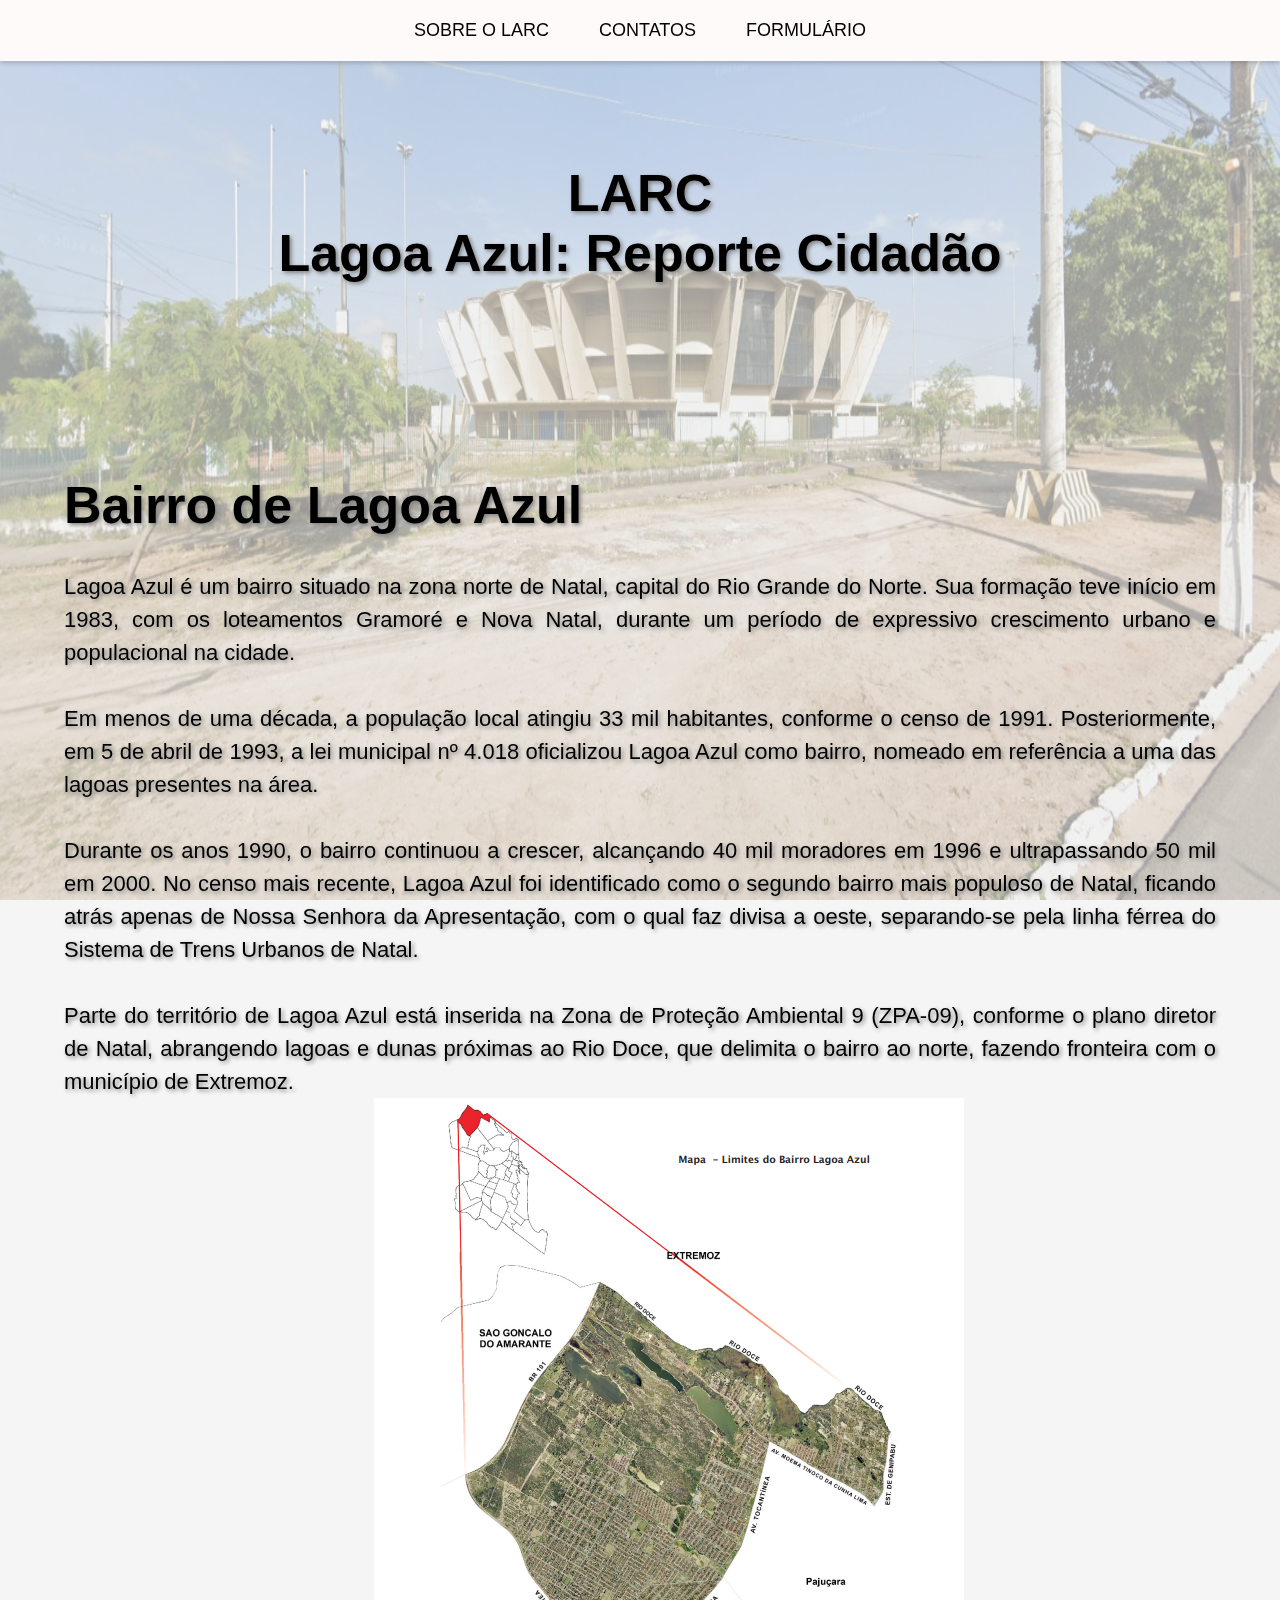
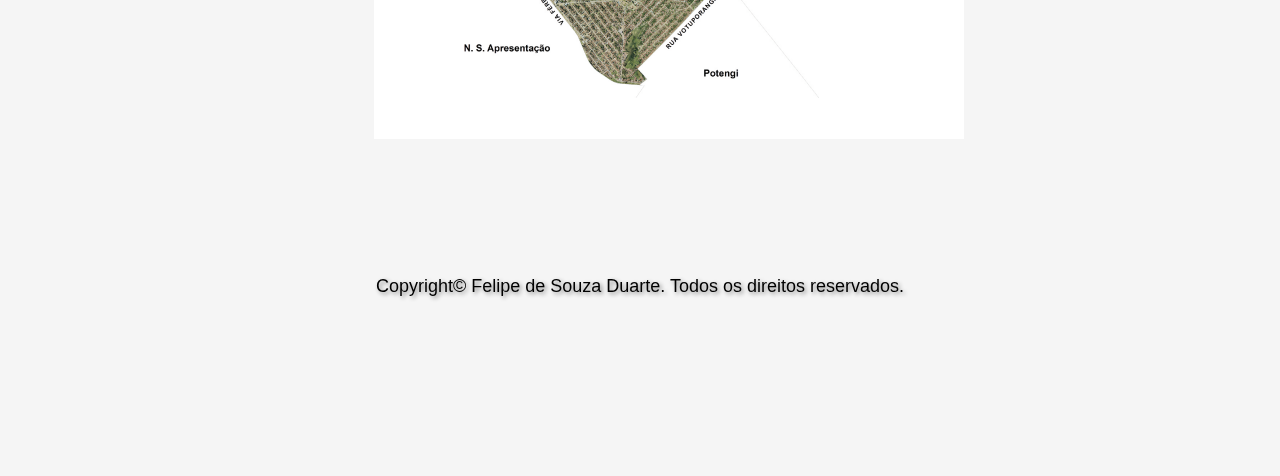
<file: index.html>
<!DOCTYPE html>
<html lang="pt-BR">

<head>
    <meta charset="UTF-8">
    <meta name="viewport" content="width=device-width, initial-scale=1.0">
    <title>Lagoa Azul: Reporte Cidadão</title>
    <link rel="stylesheet" href="pagina_inicial.css">
    <link rel="icon" type="Image/x-icon" href="img/Logo.png">
</head>

<body>
    <header>
        <nav>
            <div class="menu">
                <a href="Sobre_o_LARC/sobre_o_larc.html">SOBRE O LARC</a>
                <a href="Contatos/contatos.html">CONTATOS</a>
                <a href="formulario/formulario.html">FORMULÁRIO</a>
            </div>
        </nav>
    </header>
    <div class="titulo">
        <h1 class="texto">
            LARC <br> Lagoa Azul: Reporte Cidadão
        </h1>
        <section class="bairro">
            <h1>Bairro de Lagoa Azul</h1>
            <p class="texto-lagoa-azul">
                Lagoa Azul é um bairro situado na zona norte de Natal, capital do Rio Grande do Norte. Sua formação teve
                início em 1983, com os loteamentos Gramoré e Nova Natal, durante um período de expressivo crescimento
                urbano e populacional na cidade.
                <br><br>
                Em menos de uma década, a população local atingiu 33 mil habitantes, conforme o censo de 1991.
                Posteriormente, em 5 de abril de 1993, a lei municipal nº 4.018 oficializou Lagoa Azul como bairro,
                nomeado em referência a uma das lagoas presentes na área.
                <br><br>
                Durante os anos 1990, o bairro continuou a crescer, alcançando 40 mil moradores em 1996 e ultrapassando
                50 mil em 2000. No censo mais recente, Lagoa Azul foi identificado como o segundo bairro mais populoso
                de Natal, ficando atrás apenas de Nossa Senhora da Apresentação, com o qual faz divisa a oeste,
                separando-se pela linha férrea do Sistema de Trens Urbanos de Natal.
                <br><br>
                Parte do território de Lagoa Azul está inserida na Zona de Proteção Ambiental 9 (ZPA-09), conforme o
                plano diretor de Natal, abrangendo lagoas e dunas próximas ao Rio Doce, que delimita o bairro ao norte,
                fazendo fronteira com o município de Extremoz.
                <img src="img/bairro.png" alt="Delimitação do bairro de Lagoa Azul"
                    title="Delimitação do bairro de Lagoa Azul">
            </p>
            <img class="nelio" src="img/nelio-dias.jpeg" alt="">
            <footer>Copyright&copy; Felipe de Souza Duarte. Todos os direitos reservados.</footer>
        </section>
    </div>

</body>

</html>
</file>
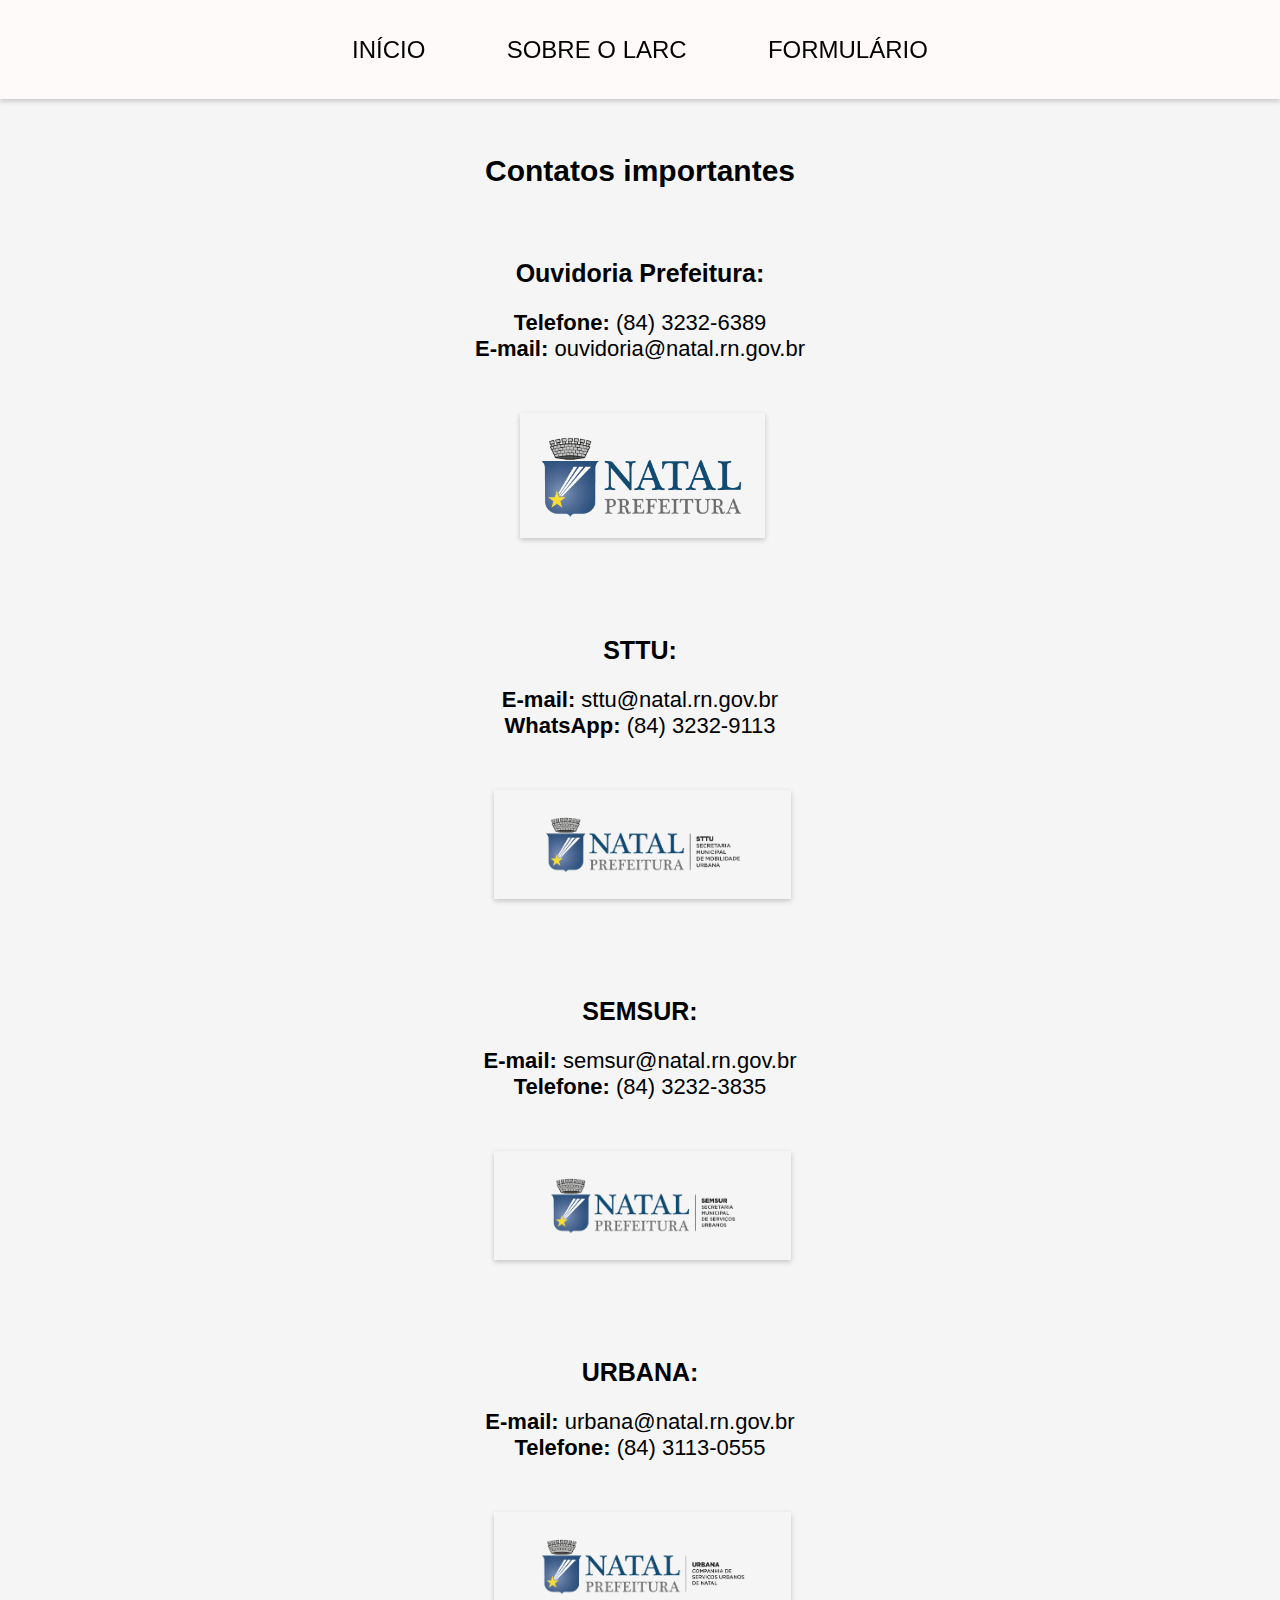
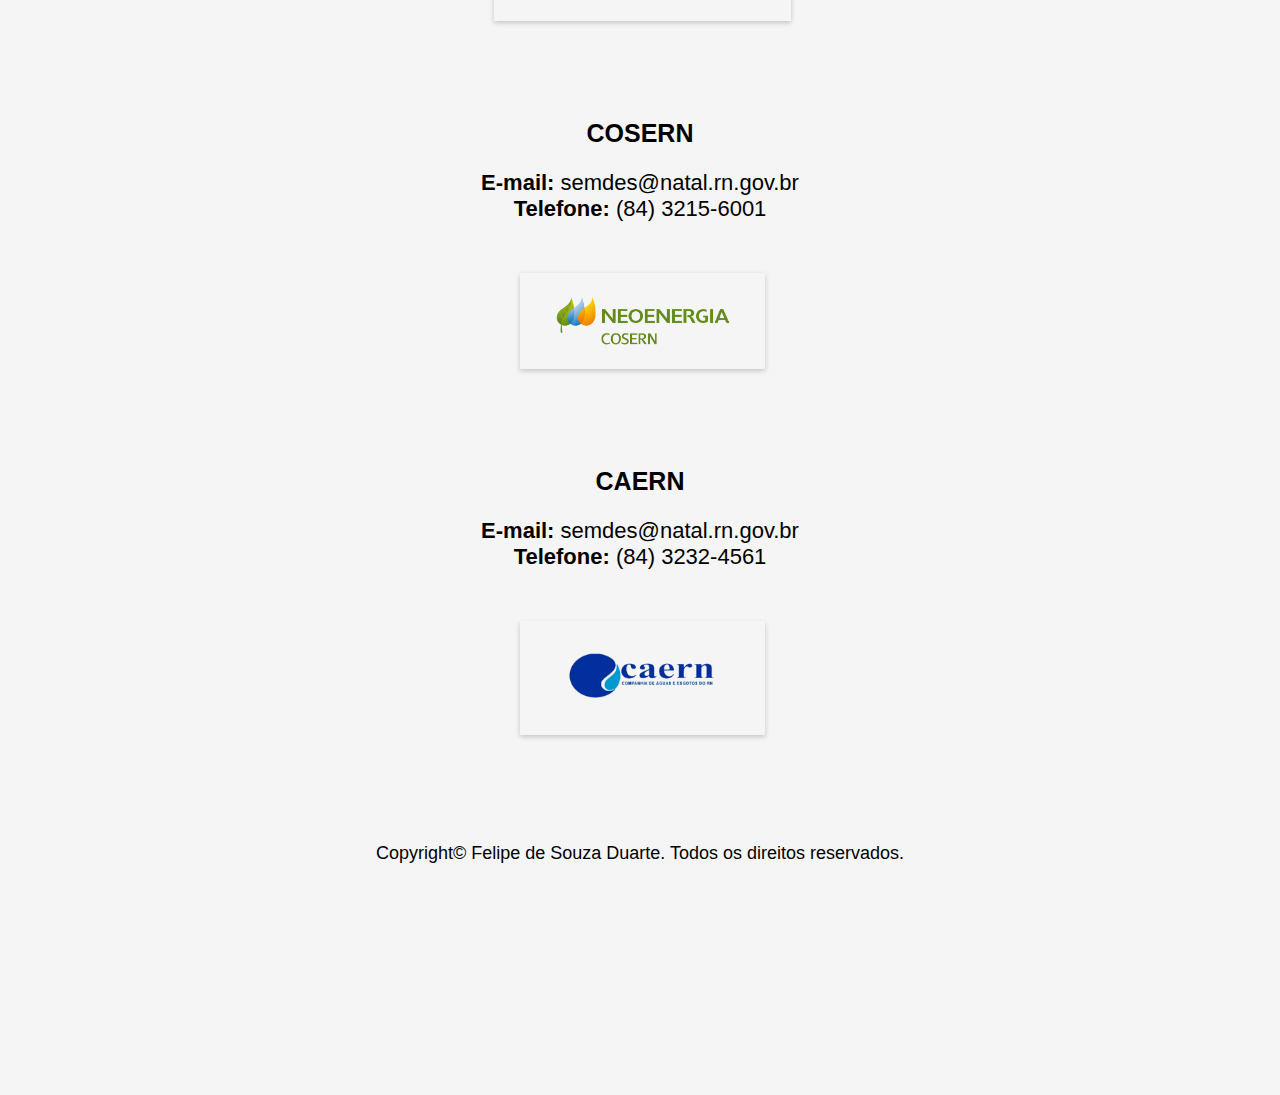
<file: Contatos/contatos.html>
<!DOCTYPE html>
<html lang="pt-BR">

<head>
    <meta charset="UTF-8">
    <meta name="viewport" content="width=device-width, initial-scale=1.0">
    <title>Contatos</title>
    <link rel="stylesheet" href="contatos.css">
    <link rel="icon" type="Image/x-icon" href="../img/Logo.png">
</head>

<body>
    <div class="faixa"></div>
    <header>
        <nav>
            <div class="menu">
                <a href="../index.html">INÍCIO</a>
                <a href="../Sobre_o_LARC/sobre_o_larc.html">SOBRE O LARC</a>
                <a href="../formulario/formulario.html">FORMULÁRIO</a>
            </div>
        </nav>
    </header>
    <h1>Contatos importantes</h1>
    <div class="container">
        <div>
            <h2>Ouvidoria Prefeitura:</h2>
            <p>
                <strong>Telefone: </strong>(84) 3232-6389 <br>
                <strong>E-mail: </strong>ouvidoria@natal.rn.gov.br
            </p>
            <a href="https://www.natal.rn.gov.br"><img src="img/logo_prefeituras.png"
                    alt="Logo da Prefeitura de natal" title="Logo da Prefeitura de Natal"></a>
        </div>
        <div>
            <h2>STTU:</h2>
            <p>
                <strong>E-mail: </strong>sttu@natal.rn.gov.br <br>
                <strong>WhatsApp: </strong>(84) 3232-9113 <br>
            </p>
            <a href="https://www.natal.rn.gov.br/sttu"><img class="pequeno" src="img/SECRETARIA_NATAL_STTU_HOR.png"
                    alt="Logo da STTU" title="Logo da STTU"></a>
        </div>
        <div>
            <h2>SEMSUR:</h2>
            <p>
                <strong>E-mail: </strong>semsur@natal.rn.gov.br <br>
                <strong>Telefone: </strong>(84) 3232-3835
            </p>
            <a href="https://natal.rn.gov.br/semsur"><img class="pequeno" src="img/SECRETARIA_NATAL_SEMSUR_HOR.png"
                    alt="Logo da SEMSUR" title="Logo da SEMSUR"></a>
        </div>
        <div>
            <h2>URBANA:</h2>
            <p>
                <strong>E-mail: </strong>urbana@natal.rn.gov.br <br>
                <strong>Telefone: </strong>(84) 3113-0555
            </p>
            <a href="https://natal.rn.gov.br/urbana"><img class="pequeno" src="img/SECRETARIA_NATAL_URBANA_HOR.png"
                    alt="Logo da Urbana" title="Logo da Urbana"></a>
        </div>
        <div>
            <h2>COSERN</h2>
            <p>
                <strong>E-mail: </strong>semdes@natal.rn.gov.br <br>
                <strong>Telefone: </strong>(84) 3215-6001
            </p>
            <a href="https://servicos.neoenergiacosern.com.br/Pages/todos-os-servicos.aspx"><img
                    src="img/COSERN.jpg" alt="Logo Cosern" title="Logo da Cosern"></a>
        </div>
        <div>
            <h2>CAERN</h2>
            <p>
                <strong>E-mail: </strong>semdes@natal.rn.gov.br <br>
                <strong>Telefone: </strong>(84) 3232-4561
            </p>
            <a href="https://www.caern.com.br"><img src="img/CAERN.png" alt="Logo da Caern"
                    title="Logo da caern"></a>
        </div>
    </div>
    <footer>Copyright&copy; Felipe de Souza Duarte. Todos os direitos reservados.</footer>
</body>

</html>
</file>
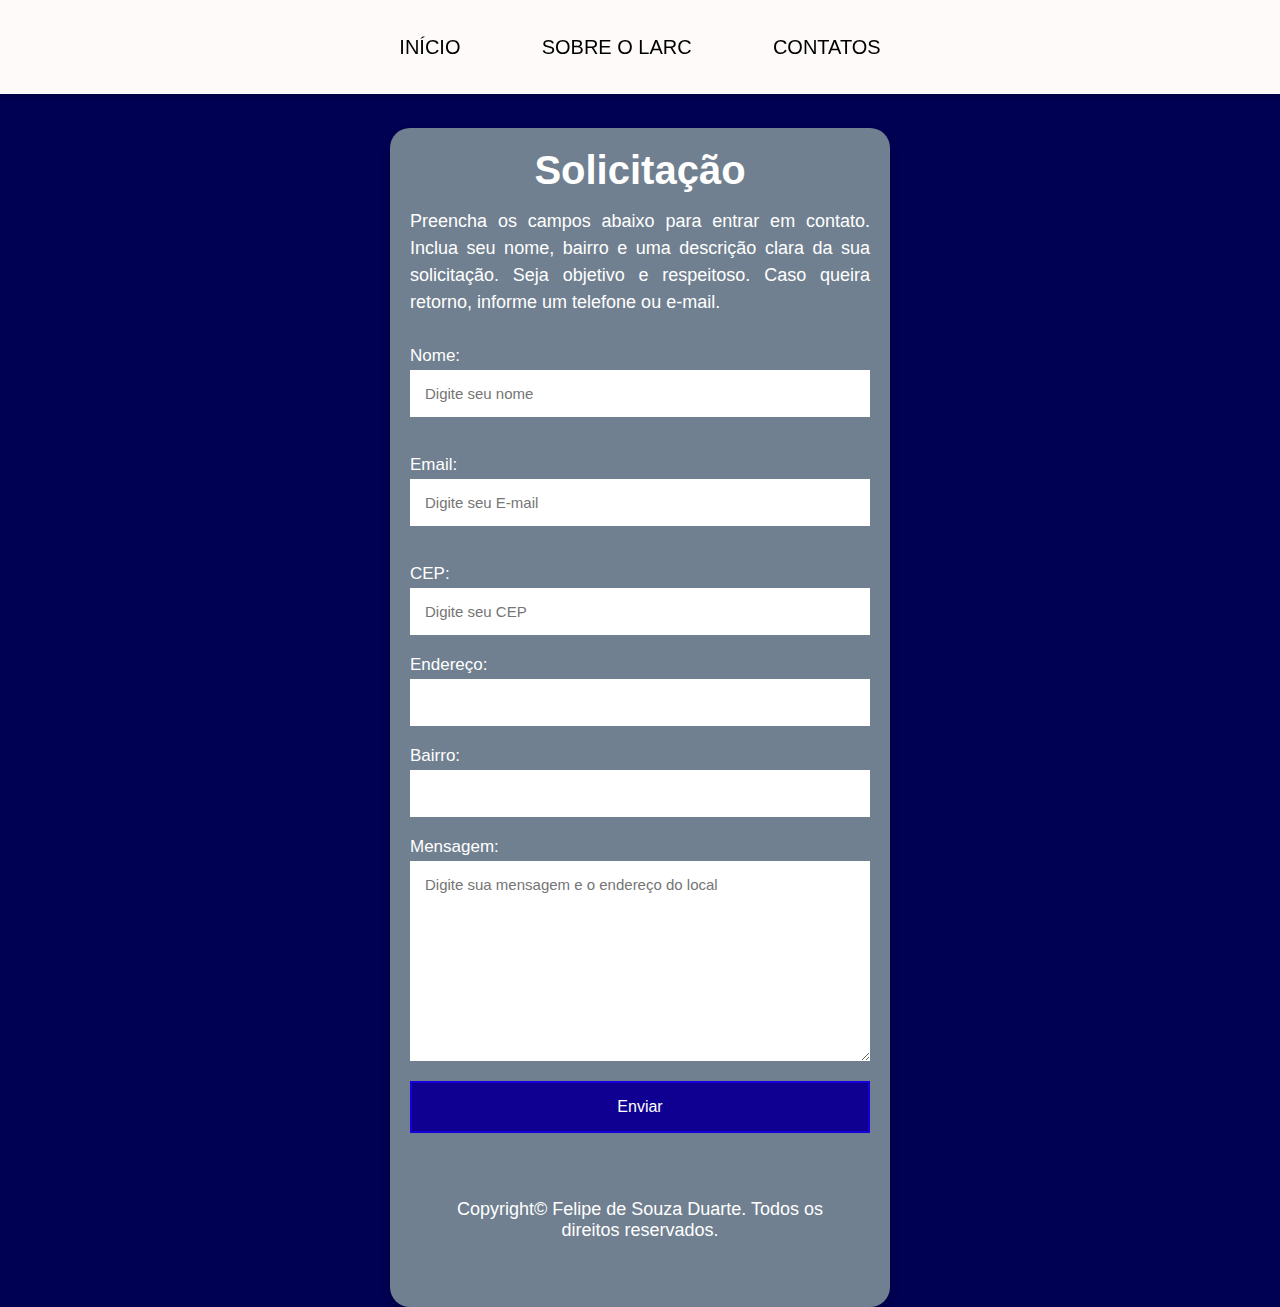
<file: formulario/formulario.html>
<!DOCTYPE html>
<html lang="pt-BR">

<head>
    <meta charset="UTF-8">
    <meta name="viewport" content="width=device-width, initial-scale=1.0">
    <title>Solicitação</title>
    <link rel="stylesheet" href="formulario_e_obrigado.css">
    <link rel="icon" type="Image/x-icon" href="../img/Logo.png">
</head>

<body>
    <header>
        <nav>
            <div class="menu">
                <a href="../index.html">INÍCIO</a>
                <a href="../Sobre_o_LARC/sobre_o_larc.html">SOBRE O LARC</a>
                <a href="../Contatos/contatos.html">CONTATOS</a>
            </div>
        </nav>
    </header>
    <section>

        <!-- FCabeçalho do Formulário -->
        <h1>Solicitação</h1>
        <p>Preencha os campos abaixo para entrar em contato.
            Inclua seu nome, bairro e uma descrição clara da sua solicitação. Seja objetivo e respeitoso. Caso queira
            retorno, informe um telefone ou e-mail.</p>

        <!-- Estrutura do Formulário -->
        <form action="https://formsubmit.co/felipeduarte0906@hotmail.com" method="POST">

            <label>Nome:</label>
            <input type="text" id="nome" name="nome" required placeholder="Digite seu nome"><br>

            <label>Email:</label>
            <input type="email" id="email" name="email" required placeholder="Digite seu E-mail" autocomplete=""><br>

            <!-- Automatização do CEP -->
            <div class="formulario">
                <label for="cep">CEP:</label>
                <input type="text" id="cep" name="cep" maxlength="9" onblur="buscarCEP()" placeholder="Digite seu CEP"
                    required>

                <label for="endereco">Endereço:</label>
                <input type="text" id="endereco" name="endereco" readonly required>

                <label for="bairro">Bairro:</label>
                <input type="text" id="bairro" name="bairro" readonly required>
            </div>

            <!-- Resto do formulário -->
            <label>Mensagem:</label>
            <textarea name="message" cols="30" rows="10" required
                placeholder="Digite sua mensagem e o endereço do local"></textarea>

            <!-- Botão -->
            <button type="submit">Enviar</button>

            <!-- Funções -->
            <input type="hidden" name="_next" value="https://dev-felipeduarte.github.io/LARC/formulario/obrigado.html">
            <input type="hidden" name="_subject" value="Nova solicitação!">
        </form>

        <!-- Rodapé -->
        <footer>Copyright&copy; Felipe de Souza Duarte. Todos os direitos reservados.</footer>
    </section>

    <script src="formulario.js"></script>
</body>

</html>
</file>
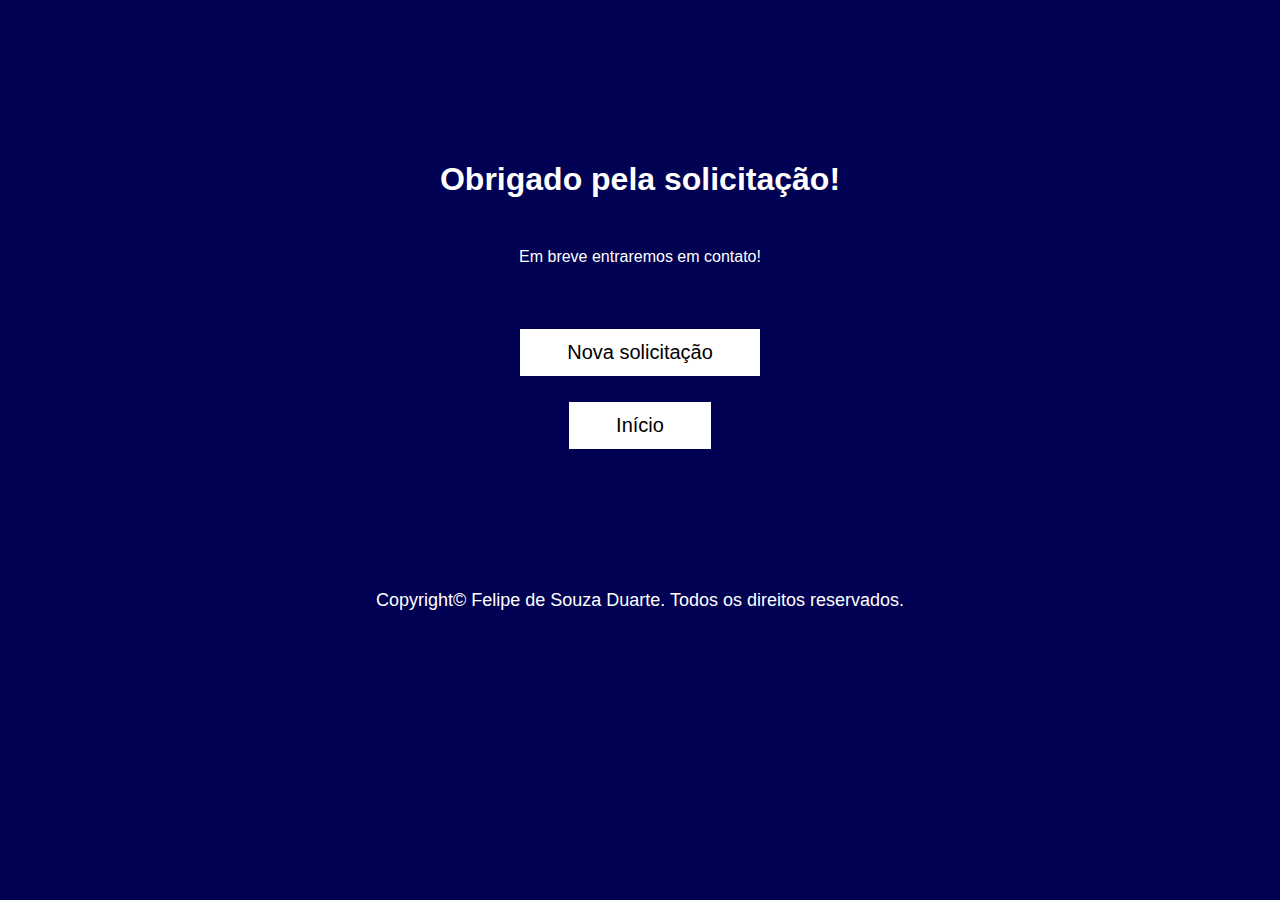
<file: formulario/obrigado.html>
<!DOCTYPE html>
<html lang="pt-BR">

<head>
    <meta charset="UTF-8">
    <meta name="viewport" content="width=device-width, initial-scale=1.0">
    <title>Obrigado</title>
    <link rel="stylesheet" href="formulario_e_obrigado.css">
    <link rel="icon" type="Image/x-icon" href="../img/Logo.png">
</head>

<body class="main">
    <h1 class="text">
        Obrigado pela solicitação!
    </h1>
    <p class="paragrafo">
        Em breve entraremos em contato!
    </p>
    <a href="formulario.html" class="btn">Nova solicitação</a>
    <a href="../index.html" class="home">Início</a>
    <footer>Copyright&copy; Felipe de Souza Duarte. Todos os direitos reservados.</footer>
</body>

</html>
</file>
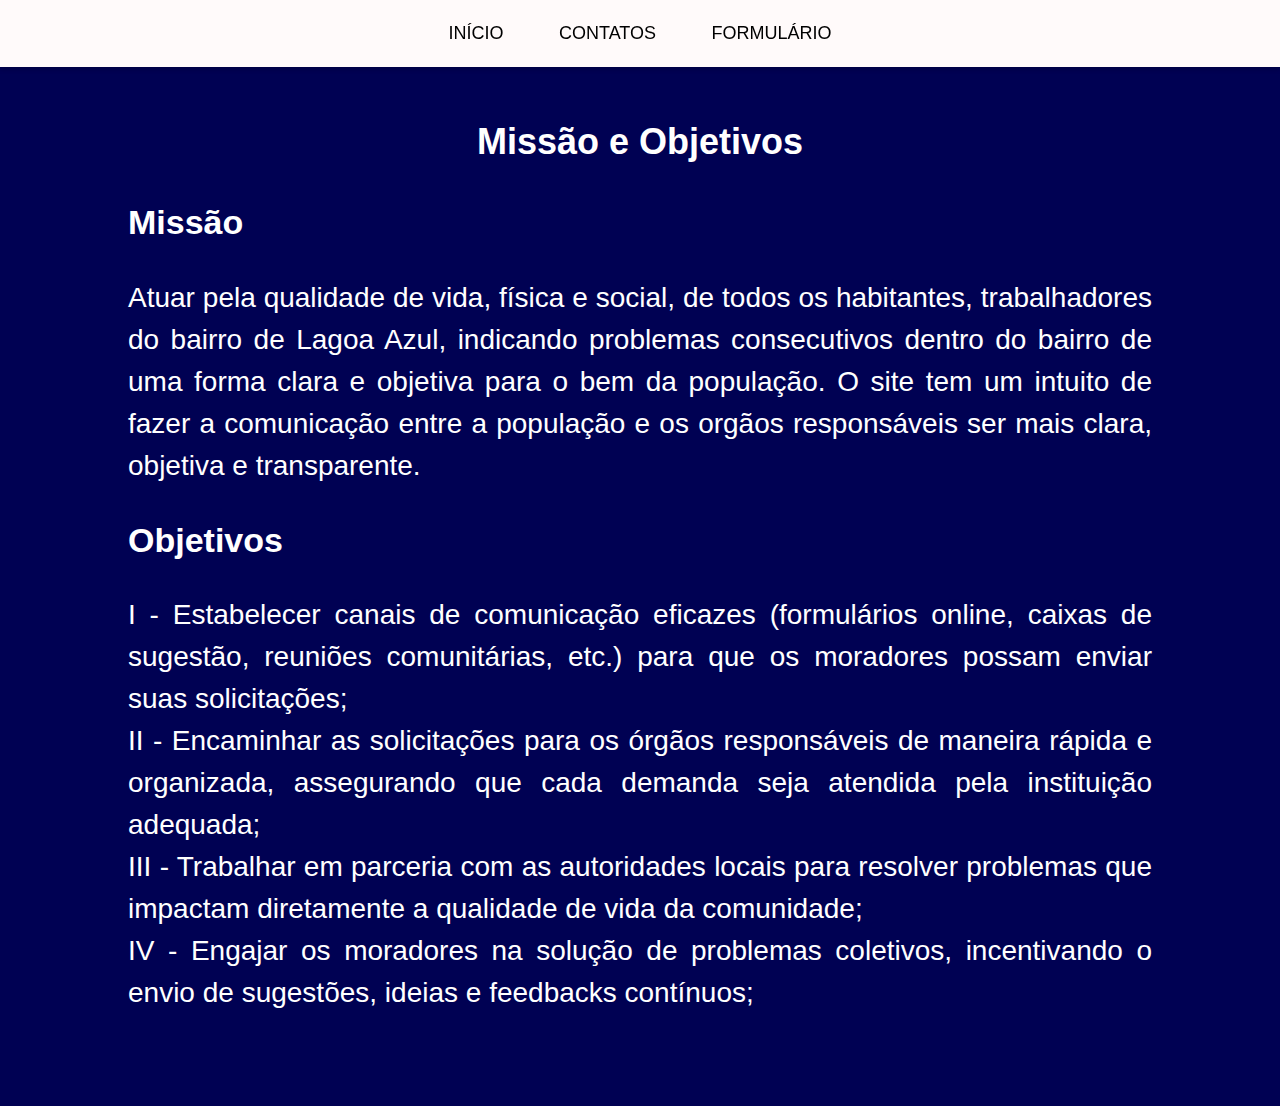
<file: Sobre_o_LARC/sobre_o_larc.html>
<!DOCTYPE html>
<html lang="pt-BR">

<head>
    <meta charset="UTF-8">
    <meta name="viewport" content="width=device-width, initial-scale=1.0">
    <title>Sobre o LARC</title>
    <link rel="stylesheet" href="sobre_o_larc.css">
    <link rel="icon" type="Image/x-icon" href="../img/Logo.png">
</head>

<body>
    <header>
        <nav>
            <div class="menu">
                <a href="../index.html">INÍCIO</a>
                <a href="../Contatos/contatos.html">CONTATOS</a>
                <a href="../formulario/formulario.html">FORMULÁRIO</a>
            </div>
        </nav>
        <div class="texto">
            <h1>Missão e Objetivos</h1>
            <h2>Missão</h2>
            <p>
                Atuar pela qualidade de vida, física e social, de todos os habitantes, trabalhadores do bairro de Lagoa
                Azul, indicando problemas consecutivos dentro do bairro de uma forma clara e objetiva para o bem da
                população. O site tem um intuito de fazer a comunicação entre a população e os orgãos responsáveis ser
                mais clara, objetiva e transparente.
            </p>
            <h2>Objetivos</h2>
            <p>
                I - Estabelecer canais de comunicação eficazes (formulários online, caixas de sugestão, reuniões
                comunitárias, etc.) para que os moradores possam enviar suas solicitações;<br>
                II - Encaminhar as solicitações para os órgãos responsáveis de maneira rápida e organizada, assegurando
                que cada demanda seja atendida pela instituição adequada;<br>
                III - Trabalhar em parceria com as autoridades locais para resolver problemas que impactam diretamente a
                qualidade de vida da comunidade;<br>
                IV - Engajar os moradores na solução de problemas coletivos, incentivando o envio de sugestões, ideias e
                feedbacks contínuos;
            </p>
        </div>
</body>

</html>
</file>
<file: pagina_inicial.css>
body {
    font-family: sans-serif;
    display: flex;
    align-items: center;
    margin: 0%;
    padding: 0%;
    background-color: whitesmoke;
}

.titulo {
    font-size: 26px;
    text-align: center;
    position: relative;
    color: black;
    font-weight: bold;
    text-shadow: 2px 2px 4px gray;
    margin-top: 10%;
}

.nelio {
    content: "";
    position: fixed;
    top: 0;
    left: 0;
    padding: 0;
    width: 100%;
    height: 100%;
    background-size: cover;
    background-position: center;
    opacity: 0.4;
    z-index: -1;
    margin: 0;
}

/* Configuração do menu superior */
.menu {
    display: flex;
    justify-content: center;
    align-items: center;
    position: fixed;
    top: 0;
    left: 0;
    width: 100%;
    background: snow;
    padding: 10px 0;
    box-shadow: 0px 2px 5px rgba(0, 0, 0, 0.2);
    z-index: 1000;
}

/* Configuração dos links */
a {
    text-decoration: none;
    color: black;
    margin: 0 15px;
    padding: 10px;
    font-size: 18px;
    text-align: center;
}

.bairro {
    margin: 5%;
    text-align: justify;
    margin-top: 15%;
}

.texto-lagoa-azul {
    font-size: 20px;
    font-weight: normal;
    display: flex;
    align-items: center;
    justify-content: center;
    flex-direction: column;
    line-height: 1.5;
}

img {
    margin-left: 5%;
}

footer {
    padding: 10%;
    font-weight: normal;
    text-align: center;
    font-size: 18px;
}

@media (min-width: 768px) {
    .texto-lagoa-azul {
        font-size: 22px;
        font-weight: normal;
        display: flex;
        align-items: center;
        justify-content: center;
        flex-direction: column;
        line-height: 1.5;
    }
}

@media (min-width: 1500px) {
    a {
        text-decoration: none;
        color: black;
        margin: 0 15px;
        padding: 10px;
        font-size: 22px;
        text-align: center;
    }

    footer {
        padding: 10%;
        font-size: 14px;
    }

    .texto-lagoa-azul {
        font-size: 24px;
        font-weight: normal;
        display: flex;
        align-items: center;
        justify-content: center;
        flex-direction: row;
        line-height: 1.5;
    }

    footer {
        padding: 10%;
        font-size: 20px;
    }
}
</file>
<file: Contatos/contatos.css>
body {
    text-align: justify;
    font-family: sans-serif;
    margin: 10%;
    background-color: whitesmoke;
    padding: 0%;
    color: black;
}

/* Configuração do menu superior */
.menu {
    display: flex;
    justify-content: center;
    align-items: center;
    position: fixed;
    top: 0;
    left: 0;
    width: 100%;
    background: snow;
    padding: 10px 0;
    box-shadow: 0px 2px 5px rgba(0, 0, 0, 0.2);
    z-index: 1000;
}

/* Configuração dos links */
a {
    text-decoration: none;
    color: black;
    margin: 0 15px;
    padding: 1%;
    font-size: 16px;
    text-align: center;
}

h1 {
    margin-top: 15%;
    text-align: center;
    margin-top: 20%;
    font-size: 24px;
}

.container {
    display: grid;
    grid-template-columns: repeat(1, 1fr);
    text-align: center;
}

h2 {
    margin-top: 15%;
    font-size: 20px;
}

p {
    font-size: 16px;
    text-align: center;
    margin-bottom: 5%;
    font-size: 18px;
}

img {
    width: 30%;
    margin-left: -5%;
    padding: 2%;
    box-shadow: 0px 2px 5px rgba(0, 0, 0, 0.2);
}

.pequeno {
    width: 50%;
    margin-left: -2%;
}

footer {
    padding: 10%;
    font-weight: normal;
    text-align: center;
    font-size: 18px;
}

@media(min-width: 768px) {
    .container {
        display: grid;
        grid-template-columns: repeat(1, 1fr);
        gap: 20px;
        text-align: center;
    }

    a {
        font-size: 24px;
        padding: 2%;
    }

    h1 {
        font-size: 30px;
        margin: 0%;
        margin-top: 15%;
    }

    h2 {
        font-size: 25px;
        margin-top: 7%;
    }

    p {
        font-size: 22px;
    }

    img {
        width: 30%;
        margin-left: 0.5%;
    }

    .pequeno {
        width: 30%;
        margin-left: 0.5%;
    }
}

@media(min-width: 1100px) {
    .container {
        display: grid;
        grid-template-columns: repeat(1, 1fr);
        gap: 20px;
        text-align: center;
    }

    a {
        font-size: 24px;
        padding: 2%;
    }

    h1 {
        font-size: 30px;
        margin: 0%;
        margin-top: 15%;
    }

    h2 {
        font-size: 25px;
        margin-top: 7%;
    }

    p {
        font-size: 22px;
    }

    img {
        width: 20%;
        margin-left: 0.5%;
    }

    .pequeno {
        width: 25%;
        margin-left: 0.5%;
    }
}

@media(min-width: 1500px) {
    .container {
        display: grid;
        grid-template-columns: repeat(2, 1fr);
        gap: 20px;
        text-align: center;
    }

    a {
        font-size: 24px;
        padding: 0.5%;
    }

    h1 {
        font-size: 40px;
        margin-top: -5%;
    }

    h2 {
        font-size: 32px;
        margin-top: 7%;
    }

    p {
        font-size: 28px;
    }

    img {
        width: 30%;
        margin: 0;
    }

    .pequeno {
        width: 30%;
        margin: 0;
    }
}
</file>
<file: formulario/formulario_e_obrigado.css>
/* Configuração geral */
* {
    margin: 0;
    padding: 0;
    box-sizing: border-box;
    font-family: sans-serif;
}

/* Configuração do corpo da página */
body {
    display: flex;
    align-items: center;
    justify-content: center;
    min-height: 100vh;
    background: rgb(0, 1, 83);
}

/* Configuração do menu superior */
.menu {
    display: flex;
    justify-content: center;
    align-items: center;
    position: fixed;
    top: 0;
    left: 0;
    width: 100%;
    background: snow;
    padding: 10px 0;
    box-shadow: 0px 2px 5px rgba(0, 0, 0, 0.2);
    z-index: 1000;
}

/* Configuração dos links */
a {
    text-decoration: none;
    color: black;
    margin: 0 15px;
    padding: 1%;
    font-size: 18px;
    text-align: center;
}

/* Configuração da seção principal */
section {
    display: flex;
    align-items: center;
    justify-content: center;
    flex-direction: column;
    padding: 20px;
    background: slategrey;
    width: 90%;
    max-width: 500px;
    box-shadow: 0px 4px 8px rgba(0, 0, 0, 0.2);
    border-radius: 20px;
    margin-top: 70px;
    text-align: center;
}

section h1 {
    color: white;
    font-size: 2.5rem;
    margin-bottom: 15px;
}

section p {
    color: white;
    text-align: justify;
    margin-bottom: 30px;
    font-size: 16px;
    line-height: 1.5;
}

/* Configuração do formulário */
form, .formulario {
    display: flex;
    flex-direction: column;
    width: 100%;
}

form label {
    color: white;
    font-size: 17px;
    margin-bottom: 4px;
}

form input,
form textarea {
    padding: 15px;
    outline: none;
    border: 0;
    font-size: 15px;
    margin-bottom: 20px;
    transition: border-radius 0.5s;
}

form input:focus,
form textarea:focus {
    border-radius: 16px;
}

/* Configuração do botão */
form button {
    padding: 15px;
    cursor: pointer;
    font-size: 16px;
    background: rgb(15, 0, 146);
    border: 2px solid rgb(22, 0, 218);
    color: white;
    transition: 0.5s;
    margin-bottom: 20px;
}

form button:hover {
    background: rgb(64, 93, 255);
    border-radius: 16px;
}

.endereco {
    display: grid;
    justify-content: center;
    align-items: center;
    text-align: center;
}

/* Página de obrigado */
.main {
    display: flex;
    align-items: center;
    justify-content: center;
    flex-direction: column;
    min-height: 100vh;
    background: rgb(0, 1, 83);
    text-align: center;
}

.text,
.paragrafo {
    color: white;
    margin-bottom: 50px;
}

/* Botões da página de obrigado */
.btn,
.home {
    color: black;
    background: white;
    cursor: pointer;
    text-decoration: none;
    padding: 10px 45px;
    border: 2px solid white;
    transition: 0.5s;
    margin: 1%;
}

.btn:hover,
.home:hover {
    color: slategrey;
    border-radius: 16px;
}

footer {
    padding: 10%;
    font-weight: normal;
    text-align: center;
    font-size: 18px;
    color: white;
}

/* Responsividade */
@media(min-width: 768px) {
    a {
        font-size: 20px;
        padding: 2%;
    }

    section {
        margin-top: 10%;
        text-align: justify;
    }

    section h1 {
        font-size: 40px;
    }

    section p {
        font-size: 18px;
    }
}

@media(min-width: 1500px) {
    a {
        font-size: 18px;
        padding: 0.5%;
    }

    section {
        margin-top: 5%;
        text-align: justify;
    }

    section h1 {
        font-size: 40px;
    }

    section p {
        font-size: 20px;
    }
}
</file>
<file: Sobre_o_LARC/sobre_o_larc.css>
body {
    font-family: sans-serif;
    display: flex;
    align-items: center;
    margin: 5% 0%;
    padding: 0%;
    background-color: rgb(0, 1, 83);
    color: white;
}

/* Configuração do menu superior */
.menu {
    display: flex;
    justify-content: center;
    align-items: center;
    position: fixed;
    top: 0;
    left: 0;
    width: 100%;
    background: snow;
    padding: 10px 0;
    box-shadow: 0px 2px 5px rgba(0, 0, 0, 0.2);
    z-index: 1000;
}

/* Configuração dos links */
a {
    text-decoration: none;
    color: black;
    margin: 0 15px;
    padding: 1%;
    font-size: 18px;
    text-align: center;
}

.texto {
    padding: 0% 10%;
    line-height: 1.5;
}

h1 {
    margin-top: 10%;
    font-size: 34px;
    text-align: center;
}

h2 {
    font-size: 32px;
}

p {
    font-size: 24px;
}

/* Responsividade */

@media (min-width: 768px) {
    h1 {
        font-size: 36px;
        margin-top: 5%;
    }

    h2 {
        font-size: 34px;
    }

    p {
        font-size: 28px;
        text-align: justify;
    }
}

@media (min-width: 1500px) {
    h1 {
        font-size: 34px;
        margin: 0% 0% 2% 5%;
    }

    h2 {
        font-size: 32px;
        margin: 2% 5%;
    }

    p {
        font-size: 24px;
        text-align: justify;
        margin: 0% 5%;
    }
}
</file>
